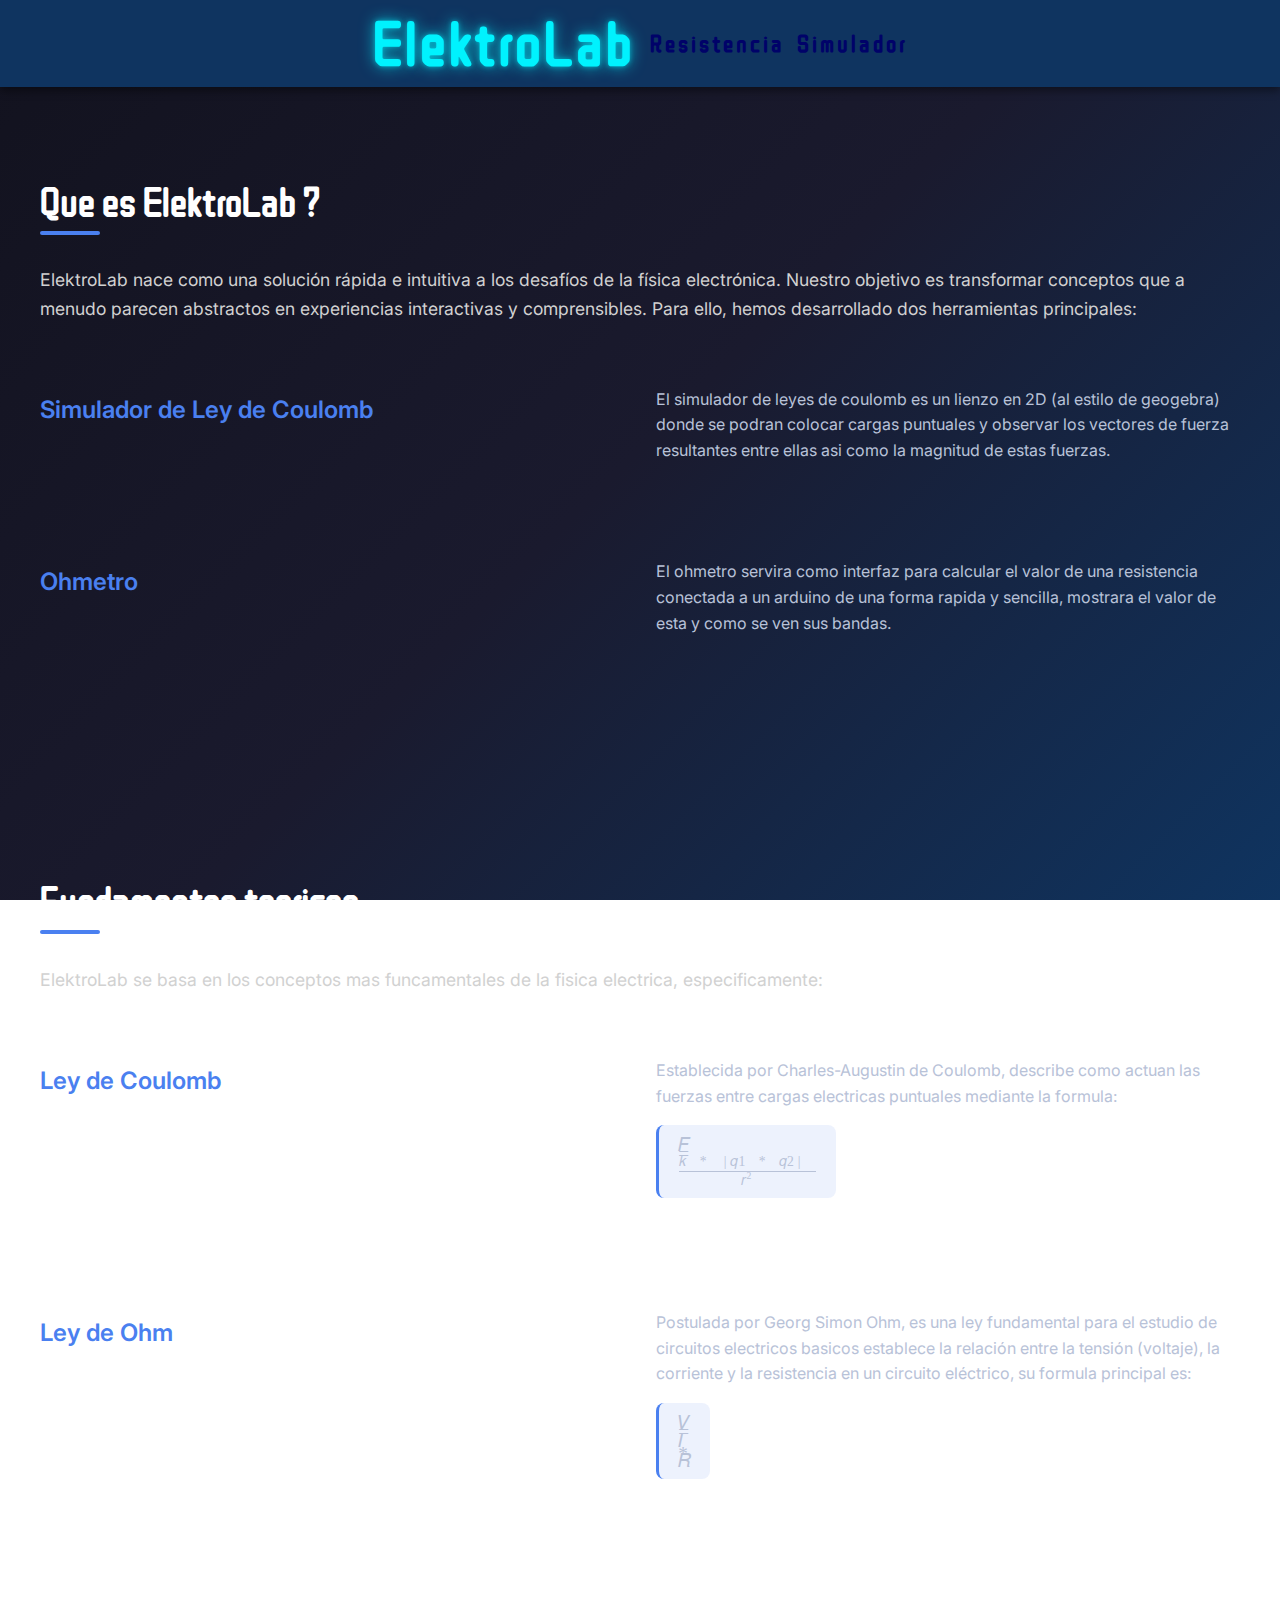
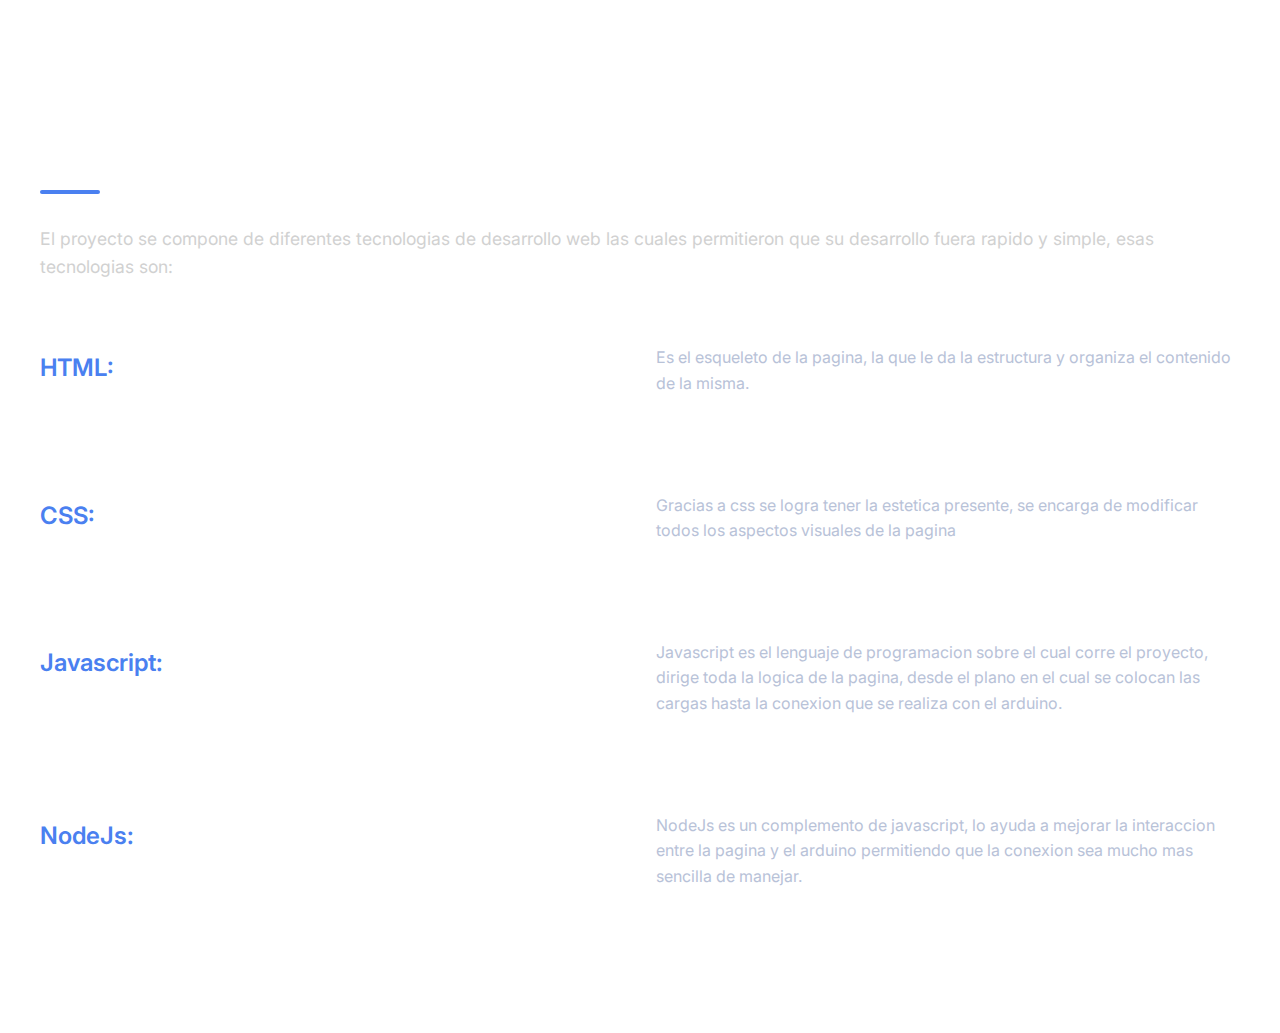
<file: src/index.html>
<!DOCTYPE html>
<html lang="en">
<head>
    <meta charset="UTF-8">
    <meta name="viewport" content="width=device-width, initial-scale=1.0">
    <link rel="preconnect" href="https://fonts.googleapis.com">
    <link rel="preconnect" href="https://fonts.gstatic.com" crossorigin>
    <link href="https://fonts.googleapis.com/css2?family=Inter:wght@100..900&family=WDXL+Lubrifont+TC&display=swap" rel="stylesheet">
    <link rel="stylesheet" href="css/styles.css">
    <link rel="stylesheet" href="https://use.fontawesome.com/releases/v5.12.1/css/all.css" crossorigin="anonymous">
    <title>ElektroLab</title>
</head>

<body>
    <header>
        <nav>
            <a href="/"><h2>ElektroLab</h2></a>
            <a href="/simulator"><h3>Resistencia</h3></a>
            <a href="/resistance"><h3>Simulador</h3></a></a>
        </nav>
    </header>
    <section>
        <h1>Que es ElektroLab ?</h1>
        <p>ElektroLab nace como una solución rápida e intuitiva a los desafíos de la física electrónica. 
            Nuestro objetivo es transformar conceptos que a menudo parecen abstractos en experiencias interactivas y comprensibles. 
            Para ello, hemos desarrollado dos herramientas principales:
        </p>
        <ul>
            <h3>Simulador de Ley de Coulomb</h3>
            <p>El simulador de leyes de coulomb es un lienzo en 2D (al estilo de geogebra) donde 
                se podran colocar cargas puntuales y observar los vectores de fuerza resultantes entre ellas
                asi como la magnitud de estas fuerzas.
            </p>
        </ul>
        <ul>
            <h3>Ohmetro</h3>
            <p>El ohmetro servira como interfaz para calcular el valor de una resistencia conectada 
                a un arduino de una forma rapida y sencilla, mostrara el valor de esta y como se ven sus bandas.
            </p>
        </ul>
        
    </section>

    <!--- fundamentos teoricos -->
    <section>
        <h2>Fundamentos teoricos</h2>
        <p>ElektroLab se basa en los conceptos mas funcamentales de la fisica electrica,
            especificamente: 
        </p>
        <ul>
            <h3>Ley de Coulomb</h3>
            <p>Establecida por Charles-Augustin de Coulomb, 
                describe como actuan las fuerzas entre cargas electricas puntuales
                mediante la formula: 
                <math xmlns="http://www.w3.org/1998/Math/MathML">
                    <mi>F</mi><mo>&#xA0;</mo>
                    <mo>=</mo><mo>&#xA0;</mo>
                    <mfrac><mrow><mi>k</mi><mo>&#xa0;</mo>
                    <mo>*</mo><mo>&#xa0;</mo>
                    <mo>|</mo><mi>q</mi><mn>1</mn>
                    <mo>&#xa0;</mo><mo>*</mo>
                    <mo>&#xa0;</mo><mi>q</mi><mn>2</mn>
                    <mo>|</mo><mo>&#xa0;</mo></mrow>
                    <mrow><msup><mi>r</mi><mn>2</mn>
                    </msup></mrow></mfrac>
                </math>
            </p>
        </ul>
        <ul>
            <h3>Ley de Ohm</h3>
            <p>Postulada por Georg Simon Ohm, es una ley fundamental para el estudio de circuitos
                electricos basicos establece la relación  entre la tensión (voltaje), 
                la corriente y la resistencia en un circuito eléctrico, su formula principal es: 
                <math xmlns="http://www.w3.org/1998/Math/MathML">
                    <mi>V</mi><mo>&#xA0;</mo>
                    <mo>=</mo><mo>&#xA0;</mo>
                    <mi>I</mi><mo>&#xA0;</mo>
                    <mo>*</mo><mo>&#xA0;</mo>
                    <mi>R</mi>
                    </math>
            </p>
        </ul>
    </section>
    <!---Componentes de elektrolab-->
    <section>
        <h2>Componentes de ElektroLab</h2>
        <p>El proyecto se compone de diferentes tecnologias de desarrollo web las cuales permitieron que su desarrollo fuera rapido y simple,
            esas tecnologias son: 
        </p>
        <ul>
            <h3>HTML:</h3>
            <p>Es el esqueleto de la pagina, la que le da la estructura y organiza el contenido de la misma.
            </p>
        </ul>
        <ul>
            <h3>CSS:</h3>
            <p>Gracias a css se logra tener la estetica presente, se encarga de modificar todos los aspectos visuales de la pagina</p>
        </ul>
        <ul>
            <h3>Javascript:</h3>
            <p>Javascript es el lenguaje de programacion sobre el cual corre el proyecto, dirige toda la logica de la pagina, desde
                el plano en el cual se colocan las cargas hasta la conexion que se realiza con el arduino.
            </p>
        </ul>
        <ul>
            <h3>NodeJs:</h3>
            <p>NodeJs es un complemento de javascript, lo ayuda a mejorar la interaccion entre la pagina y el arduino permitiendo que 
                la conexion sea mucho mas sencilla de manejar.
            </p>
        </ul>
    </section>


</body>
</html>
</file>
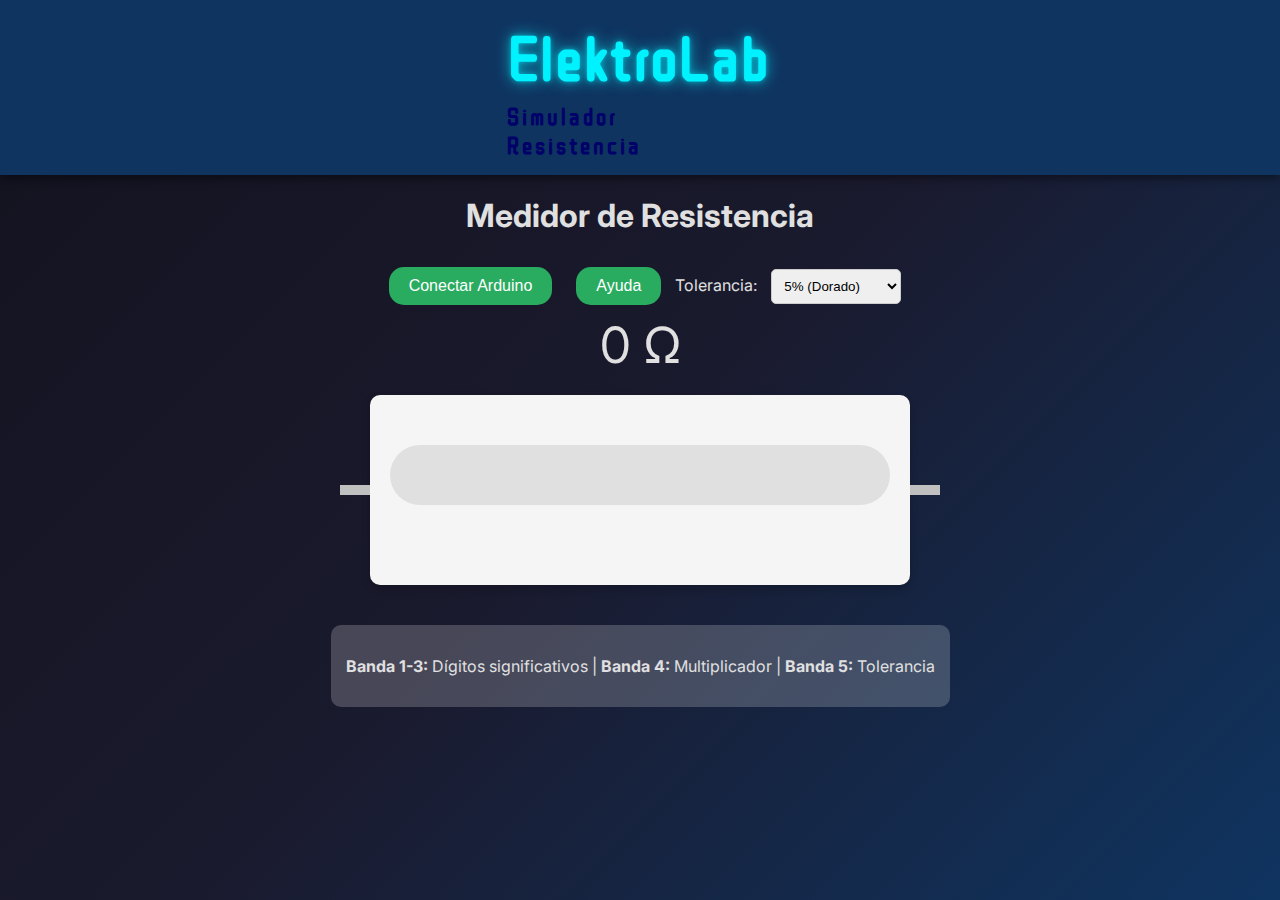
<file: src/pages/resistance.html>
<!DOCTYPE html>
<html>
<head>
    <meta charset="UTF-8">
    <meta name="viewport" content="width=device-width, initial-scale=1.0">
    <link rel="preconnect" href="https://fonts.googleapis.com">
    <link rel="preconnect" href="https://fonts.gstatic.com" crossorigin>
    <link href="https://fonts.googleapis.com/css2?family=Inter:wght@100..900&family=WDXL+Lubrifont+TC&display=swap" rel="stylesheet">
    <link rel="stylesheet" href="css/styles.css">
    <link rel="stylesheet" href="https://use.fontawesome.com/releases/v5.12.1/css/all.css" crossorigin="anonymous">
    <title>ElektroLab | Resistencia</title>
    <link rel="stylesheet" href="css/styles.css">
    <style>
        #resistencia-display {
            font-size: 50px;
            margin: 0 auto;
        }
        
        #resistencia-container {
            width: 500px;
            height: 150px;
            margin: 20px auto;
            position: relative;
            background-color: #f5f5f5;
            border-radius: 10px;
            padding: 20px;
            box-shadow: 0 4px 8px rgba(0,0,0,0.2);
        }
        
        #resistencia-body {
            width: 100%;
            height: 60px;
            background-color: #e0e0e0;
            border-radius: 30px;
            position: relative;
            margin-top: 30px;
        }
        
        .banda {
            position: absolute;
            height: 100%;
            width: 16px;
            top: 0;
        }
        
        #banda1 { left: 15%; }
        #banda2 { left: 30%; }
        #banda3 { left: 45%; }
        #banda4 { left: 60%; }
        #banda5 { left: 75%; }
        
        .terminal {
            position: absolute;
            width: 30px;
            height: 10px;
            background-color: #c0c0c0;
            top: 50%;
            transform: translateY(-50%);
        }
        
        #terminal-izq { left: -30px; }
        #terminal-der { right: -30px; }
        
        button {
            background-color: #29ab60;
            color: white;
            border: none;
            padding: 10px 20px;
            margin: 10px;
            border-radius: 15px;
            cursor: pointer;
            font-size: 16px;
            transition: background-color 0.3s;
        }
        
        button:hover {
            background-color: #0a833d;
        }
        
        select {
            padding: 8px;
            border-radius: 5px;
            margin-left: 10px;
            border: 1px solid #ccc;
        }
        
        .controls {
            margin-bottom: 20px;
            margin: 0 auto;
        }
        
        .info-box {
            background-color: rgba(255, 255, 255, 0.2);
            padding: 15px;
            border-radius: 10px;
            margin-top: 20px;
            max-width: 600px;
            margin-left: auto;
            margin-right: auto;
        }
        h1 {
          text-align: center;
        }
    </style>
</head>
<body>
  <header>
      <nav>
          <a href="/"><h2>ElektroLab</h2></a>
          <a href="/simulator"><h3>Simulador</h3></a>
          <a href="/resistance"><h3>Resistencia</h3></a></a>
      </nav>
  </header>
    <h1>Medidor de Resistencia</h1>
        
    <div class="controls">
        <button id="conectar-btn">Conectar Arduino</button>
        <button id="ayuda-btn">Ayuda</button>
        <label for="tolerancia-select">Tolerancia:</label>
        <select id="tolerancia-select">
            <option value="1">1% (Marrón)</option>
            <option value="2">2% (Rojo)</option>
            <option value="0.5">0.5% (Verde)</option>
            <option value="0.25">0.25% (Azul)</option>
            <option value="0.1">0.1% (Violeta)</option>
            <option value="5" selected>5% (Dorado)</option>
            <option value="10">10% (Plateado)</option>
        </select>
    </div>
    
    <div id="resistencia-display">0 Ω</div>
    
    <div id="resistencia-container">
        <div id="terminal-izq" class="terminal"></div>
        <div id="resistencia-body">
            <div id="banda1" class="banda"></div>
            <div id="banda2" class="banda"></div>
            <div id="banda3" class="banda"></div>
            <div id="banda4" class="banda"></div>
            <div id="banda5" class="banda"></div>
        </div>
        <div id="terminal-der" class="terminal"></div>
    </div>
    
    <div class="info-box">
        <p><strong>Banda 1-3:</strong> Dígitos significativos | <strong>Banda 4:</strong> Multiplicador | <strong>Banda 5:</strong> Tolerancia</p>
    </div>
    
    <script src="js/resistance.js"></script>
</body>
</html>
</file>
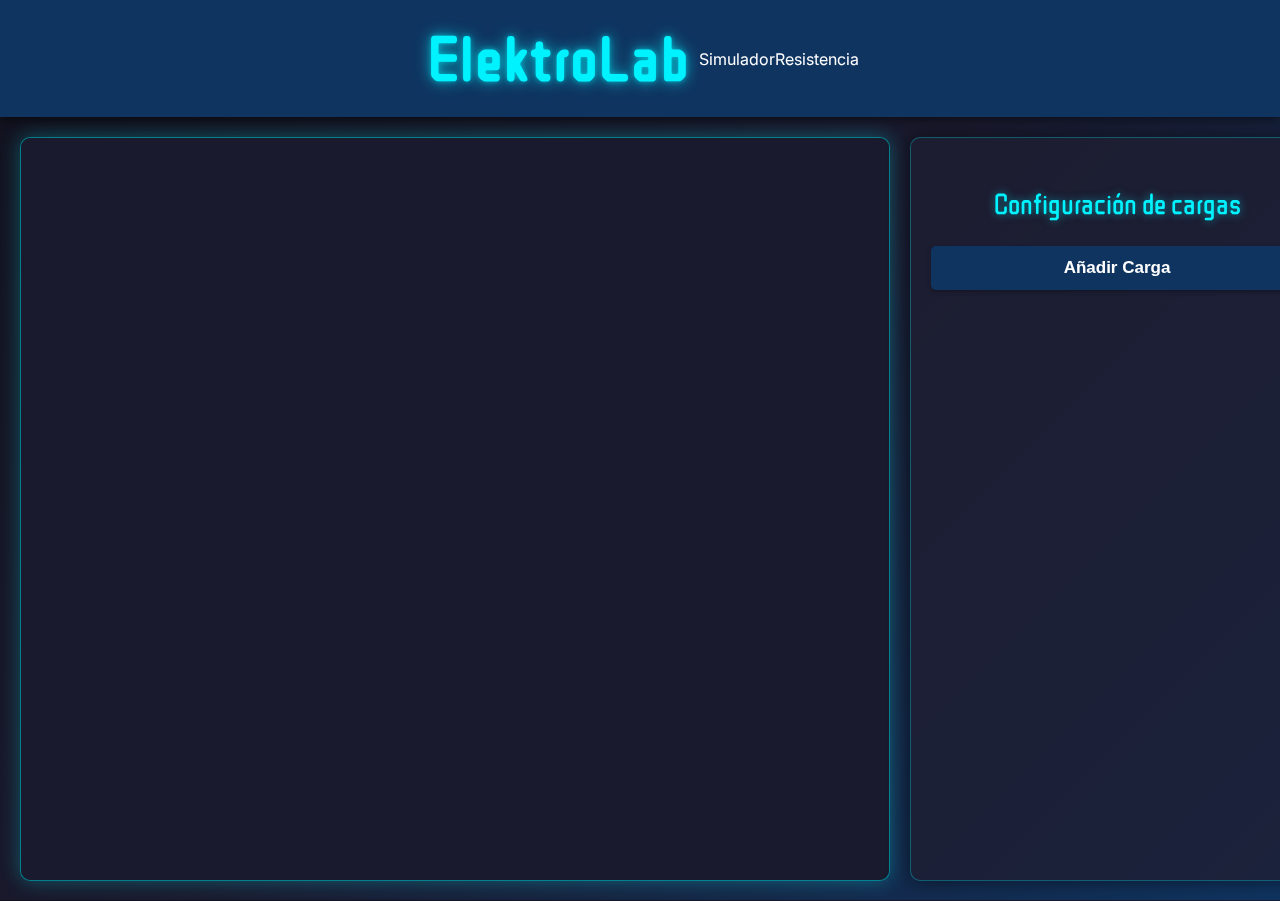
<file: src/pages/simulator.html>
<!DOCTYPE html>
<html lang="es">
<head>
    <meta charset="UTF-8">
    <meta name="viewport" content="width=device-width, initial-scale=1.0">
    <link rel="preconnect" href="https://fonts.googleapis.com">
    <link rel="preconnect" href="https://fonts.gstatic.com" crossorigin>
    <link href="https://fonts.googleapis.com/css2?family=Inter:wght@100..900&family=WDXL+Lubrifont+TC&display=swap" rel="stylesheet">
    <link rel="stylesheet" href="css/styles.css">
    <link rel="stylesheet" href="https://use.fontawesome.com/releases/v5.12.1/css/all.css" crossorigin="anonymous">
    <title>ElektroLab | Simulador</title>
</head>
<header>
    <a href="/"><h2 style="font-family: 'WDXL Lubrifont TC';">ElektroLab</h2></a>
    <a href="/simulator">Simulador</a>
    <a href="/resistance">Resistencia</a>
</header>
<body>
    <div class="main-container">
        <div class="canvas-container"> 
            <div id="info">
                <span class="info-span">Texto</span>
            </div>
            <canvas id="physicsCanvas"></canvas>
        </div>
        <div class="panel-container"> 
            
            <p style="text-align: center; font-family: 'WDXL Lubrifont TC';">Configuración de cargas</p>
                <button id="addChargeBtn" class="charge-btn">Añadir Carga</button>
                <div id="chargesContainer">
                    <!-- Aquí se agregarán las cargas dinámicamente -->
                </div>
        </div>
    </div>

    <script src="js/script.js"></script>
</body>
</html>
</file>
<file: src/css/styles.css>
/* Paleta de Colores Sugerida:
   - Azul Oscuro/Negro (Fondo, elementos principales): #1a1a2e
   - Azul Eléctrico (Acentos, interactividad): #0f3460 o #00f2fe
   - Gris Cálido (Texto, paneles secundarios): #e0e0e0, #adadad
   - Rojo/Naranja (Alerta, eliminar - si es necesario): #ff4d4d (el que ya tienes)
*/

body {
    font-family: 'Inter', sans-serif; /* Fuente moderna y legible para el cuerpo */
    margin: 0;
    padding: 0;
    height: 100vh;
    display: flex;
    flex-direction: column;
    /* Degradado de fondo con tonos oscuros y tecnológicos */
    background: linear-gradient(135deg, #12121e 0%, #1a1a2e 50%, #0f3460 100%);
    background-attachment: fixed;
    color: #e0e0e0; /* Color de texto claro para buen contraste */
    overflow-x: hidden; /* Evita barras de desplazamiento innecesarias en el body */
}

header {
    display: flex;
    background-color: #0f3460; /* Un azul más oscuro que el fondo para el header */
    color: white;
    /*padding: 5px; /* Más padding para un diseño más espacioso */
    align-items: center;
    justify-content: center;
    box-shadow: 0 4px 8px rgba(0, 0, 0, 0.4); /* Sombra sutil para profundidad */
    z-index: 10; /* Asegura que el header esté por encima de otros elementos */
}

nav {
    display: flex;
    flex-direction: row;
    align-items: center;
    justify-content: center;
    width: 100%;
}

header h2 {
    font-family: 'WDXL Lubrifont TC', sans-serif;
    font-size: 3.8em; /* Aún más grande para destacar */
    margin: 0.5rem;
    letter-spacing: 3px; /* Más espacio entre letras */
    text-shadow: 0 0 15px rgba(0, 242, 254, 0.7), 0 0 5px rgba(0, 242, 254, 0.5); /* Efecto de resplandor (glow) azul */
    color: #00f2fe; /* Azul eléctrico para el texto del título */
    transition: all 0.4s ease-in-out; /* Transición para todos los cambios */
}

header a h3 {
    font-family: 'WDXL Lubrifont TC', sans-serif;
    font-size: 1.5em; /* Aún más grande para destacar */
    letter-spacing: 3px; /* Más espacio entre letras */
    color: #000269; /* Azul eléctrico para el texto del título */
    transition: all 0.4s ease-in-out; /* Transición para todos los cambios */
    margin: 0 0.4rem; /* Espacio entre los enlaces */
}

header h2:hover {
    color: #ffffff; /* Blanco puro al pasar el ratón */
    text-shadow: 0 0 20px rgba(255, 255, 255, 0.9), 0 0 10px rgba(255, 255, 255, 0.7); /* Resplandor blanco más intenso */
    transform: scale(1.02); /* Ligeramente más grande al pasar el ratón */
}

/* Estilos generales para las secciones */
section {
    max-width: 1200px;
    margin: 0 auto;
    padding: 4rem 2rem;
    scroll-margin-top: 80px; /* Para compensar el header fijo */
}

section h1, section h2 {
    font-family: 'WDXL Lubrifont TC', sans-serif;
    color: #fff;
    font-size: 2.5rem;
    margin-bottom: 1.5rem;
    position: relative;
    display: inline-block;
}

section h1::after, section h2::after {
    content: '';
    position: absolute;
    bottom: -10px;
    left: 0;
    width: 60px;
    height: 4px;
    background: #4a80f0;
    border-radius: 2px;
}

section p {
    color: #d1d1d1;
    font-size: 1.1rem;
    line-height: 1.6;
    margin-bottom: 2rem;
}

/* Estilos para las listas de características */
section ul {
    list-style: none;
    padding: 0;
    display: grid;
    grid-template-columns: repeat(auto-fit, minmax(300px, 1fr));
    gap: 2rem;
    margin: 3rem 0;
}

section ul li {
    background: rgba(26, 26, 46, 0.7);
    border-radius: 12px;
    padding: 2rem;
    transition: transform 0.3s ease, box-shadow 0.3s ease;
    border: 1px solid rgba(255, 255, 255, 0.1);
}

section ul li:hover {
    transform: translateY(-5px);
    box-shadow: 0 10px 20px rgba(0, 0, 0, 0.2);
    background: rgba(26, 26, 46, 0.9);
}

section ul h3 {
    color: #4a80f0;
    font-size: 1.5rem;
    margin-bottom: 1rem;
    font-family: 'Inter', sans-serif;
    font-weight: 600;
}

section ul p {
    color: #b8c2d8;
    font-size: 1rem;
}

/* Estilos para las fórmulas matemáticas */
math {
    display: inline-block;
    margin: 1rem 0;
    padding: 0.8rem 1.2rem;
    background: rgba(74, 128, 240, 0.1);
    border-radius: 8px;
    border-left: 3px solid #4a80f0;
    font-size: 1.2rem;
}





.main-container {
    display: flex;
    flex: 1;
    height: calc(100vh - 80px); /* Ajusta la altura restando la altura del header + padding */
    gap: 20px; /* Espacio entre el canvas y el panel */
    padding: 20px; /* Padding para el main-container */
    box-sizing: border-box; /* Incluye padding en el cálculo del ancho/alto */
}

.canvas-container {
    flex: 0 0 70%;
    background-color: rgba(10, 10, 20, 0.7); /* Fondo semi-transparente oscuro para el canvas */
    border-radius: 10px; /* Bordes redondeados */
    overflow: hidden; /* Asegura que el canvas no se salga de los bordes redondeados */
    box-shadow: inset 0 0 15px rgba(0, 242, 254, 0.2), 0 0 20px rgba(0, 242, 254, 0.3); /* Sombra interior y exterior con resplandor azul */
    border: 1px solid rgba(0, 242, 254, 0.5); /* Borde sutil azul */
}

.panel-container {
    flex: 0 0 30%;
    padding: 20px;
    background-color: rgba(30, 30, 50, 0.8); /* Fondo oscuro semi-transparente */
    overflow-y: auto;
    border-radius: 10px; /* Bordes redondeados */
    box-shadow: 0 0 20px rgba(0, 0, 0, 0.5); /* Sombra para el panel */
    border: 1px solid rgba(0, 242, 254, 0.3); /* Borde sutil azul */
}

#physicsCanvas {
    width: 100%;
    height: 100%;
    display: block;
    background-color: #1a1a2e; /* Color de fondo del canvas (si se necesita, aunque el contenedor ya tiene) */
    border-radius: 10px; /* Asegura que el canvas también tenga bordes redondeados */
}

/* Estilos para los títulos dentro del panel */
.panel-container p {
    text-align: center;
    font-family: 'WDXL Lubrifont TC', sans-serif;
    font-size: 1.8em;
    color: #00f2fe; /* Color azul eléctrico */
    margin-bottom: 25px;
    text-shadow: 0 0 8px rgba(0, 242, 254, 0.5); /* Resplandor sutil */
}


.charge-btn {
    background-color: #0f3460; /* Un azul más profundo para el botón */
    color: white;
    padding: 12px 20px; /* Más padding para un botón más grande */
    border: none;
    border-radius: 5px; /* Bordes ligeramente más redondeados */
    cursor: pointer;
    font-size: 17px;
    font-weight: bold;
    margin-bottom: 25px;
    transition: background-color 0.3s ease, transform 0.2s ease, box-shadow 0.3s ease;
    width: 100%; /* Botón de ancho completo */
    box-shadow: 0 2px 5px rgba(0, 0, 0, 0.3);
}

.charge-btn:hover {
    background-color: #00f2fe; /* Azul eléctrico al pasar el ratón */
    transform: translateY(-2px); /* Pequeño efecto de elevación */
    box-shadow: 0 4px 10px rgba(0, 242, 254, 0.5); /* Sombra con resplandor */
}

.charge-btn:active {
    transform: translateY(0); /* Vuelve a la posición normal al hacer clic */
    box-shadow: 0 1px 3px rgba(0, 0, 0, 0.3);
}

.carga-div {
    background-color: rgba(40, 40, 60, 0.7); /* Fondo un poco más claro y semi-transparente */
    border: 1px solid rgba(0, 242, 254, 0.2); /* Borde sutil */
    border-radius: 8px; /* Bordes redondeados */
    padding: 15px;
    margin-bottom: 18px;
    box-shadow: 0 2px 8px rgba(0, 0, 0, 0.4); /* Sombra más pronunciada */
    color: #e0e0e0; /* Color de texto para los elementos de la carga */
    overflow: hidden; /* Para contener los floats */
}

.carga-div label {
    display: block;
    margin-bottom: 8px;
    font-weight: bold;
    color: #adadad; /* Gris más oscuro para las etiquetas */
    font-size: 0.95em;
}

.carga-div input[type="number"],
.carga-div input[type="text"] {
    width: 100%;
    padding: 10px; /* Más padding */
    margin-bottom: 15px;
    background-color: rgba(50, 50, 70, 0.9); /* Fondo más oscuro para los inputs */
    border: 1px solid #0f3460; /* Borde con color de acento */
    border-radius: 4px;
    box-sizing: border-box;
    color: #ffffff; /* Texto blanco en los inputs */
    font-size: 1em;
    transition: border-color 0.3s ease, box-shadow 0.3s ease;
}

.carga-div input[type="number"]:focus,
.carga-div input[type="text"]:focus {
    border-color: #00f2fe; /* Borde azul eléctrico al enfocar */
    box-shadow: 0 0 8px rgba(0, 242, 254, 0.5); /* Resplandor al enfocar */
    outline: none; /* Elimina el contorno por defecto del navegador */
}

.carga-div button {
    background-color: #e74c3c; /* Rojo más vibrante */
    color: white;
    padding: 10px 15px;
    border: none;
    border-radius: 4px;
    cursor: pointer;
    font-size: 14px;
    float: none; /* Elimina float para control de diseño */
    display: block; /* Ocupa su propia línea */
    margin: 15px auto 0 auto; /* Centra el botón */
    transition: background-color 0.3s ease, transform 0.2s ease;
}

.carga-div button:hover {
    background-color: #c0392b; /* Rojo más oscuro al pasar el ratón */
    transform: translateY(-1px);
}

.carga-div i.fa-minus,
.carga-div i.fa-plus {
    float: right;
    cursor: pointer;
    color: #00f2fe; /* Color azul eléctrico para los iconos de minimizar/maximizar */
    font-size: 1.2em;
    transition: color 0.3s ease, transform 0.2s ease;
}

.carga-div i.fa-minus:hover,
.carga-div i.fa-plus:hover {
    color: #ffffff; /* Blanco al pasar el ratón */
    transform: scale(1.1);
}

.carga-header {
    display: flex;
    justify-content: space-between;
    align-items: center;
    padding: 8px; /* Más padding */
    background-color: rgba(30, 30, 50, 0.9); /* Fondo oscuro para el header de la carga */
    border-radius: 5px;
    cursor: pointer;
    margin-bottom: 10px; /* Espacio debajo del header */
    transition: background-color 0.3s ease;
    border-bottom: 1px solid rgba(0, 242, 254, 0.1); /* Línea sutil */
}

.carga-header span {
    font-weight: bold;
    color: #00f2fe; /* Texto del encabezado azul eléctrico */
}

.carga-header:hover {
    background-color: rgba(50, 50, 70, 0.9); /* Ligeramente más claro al pasar el ratón */
}

.minimizar {
    cursor: pointer;
    padding: 5px;
}

.carga-content {
    padding: 10px 0; /* Ajusta el padding interno */
    transition: all 0.4s ease-in-out; /* Transición para el colapsado/expandido */
}

.carga-minimizada .carga-content {
    max-height: 0; /* Colapsa el contenido */
    padding-top: 0;
    padding-bottom: 0;
    overflow: hidden;
    opacity: 0;
}

#info {
    margin-top: 10px;
    margin-left: 10px;
    max-width: 50%;
    /* display: none; */ /* El JS lo controlará */
    justify-content: center;
    flex-direction: column;
    align-items: center;
    border-radius: 8px; /* Bordes redondeados */
    max-height: 50%;
    padding: 20px 25px; /* Más padding */
    background-color: rgba(10, 10, 20, 0.85); /* Fondo muy oscuro y semi-transparente */
    position: absolute;
    top: 20px; /* Separado del borde superior */
    left: 20px; /* Separado del borde izquierdo */
    color: #00f2fe; /* Color principal de texto para la información */
    box-shadow: 0 0 25px rgba(0, 242, 254, 0.4), inset 0 0 10px rgba(0, 242, 254, 0.2); /* Sombra con resplandor */
    border: 1px solid rgba(0, 242, 254, 0.5); /* Borde sutil */
    font-size: 1.1em;
    backdrop-filter: blur(5px); /* Efecto de desenfoque para que se vea más moderno */
    -webkit-backdrop-filter: blur(5px); /* Soporte para Safari */
}

.info-span {
    padding: 5px 0; /* Más espacio vertical entre los spans */
    font-size: 1em; /* Ajusta el tamaño de fuente si es necesario */
    font-weight: normal; /* Normaliza el peso de la fuente, el bold solo en etiquetas */
    text-align: center;
    width: 100%;
    color: #adadad; /* Gris para el texto de información general */
}

.info-span:first-child {
    font-size: 1.1em;
    font-weight: bold;
    color: #00f2fe; /* Destaca el título "Carga evaluada" */
    margin-bottom: 10px;
    border-bottom: 1px solid rgba(0, 242, 254, 0.2);
    padding-bottom: 10px;
}

/* Mejoras para el sistema de coordenadas */
/* Asegúrate de que los colores de gridlines y axes en JS CoordinateSystem
   sean coherentes con la nueva paleta (ej. '#adadad' para líneas menores,
   '#00f2fe' para las principales o ejes) */

/* Si tienes la posibilidad de modificar el JS, considera estos ajustes en CoordinateSystem settings: */
/*
this.settings = {
    gridLines: {
        major: {
            spacing: 1,
            color: 'rgba(0, 242, 254, 0.3)', // Azul claro para líneas principales
            width: 0.8,
        },
        minor: {
            spacing: 0.25,
            color: 'rgba(0, 242, 254, 0.1)', // Azul muy sutil para líneas menores
            width: 0.4,
        },
    },
    backgroundColor: 'transparent', // Ya que el canvas-container tiene fondo, el canvas puede ser transparente
    axes: {
        color: '#00f2fe', // Azul eléctrico para los ejes
        width: 2.5,
        labelColor: '#adadad', // Gris para las etiquetas de los ejes
    },
    border: {
        color: 'transparent', // El border ya lo manejará el canvas-container
        width: 0,
    },
};
*/

a {
    text-decoration: none;
    color: #fff;
}
</file>
<file: src/pages/css/styles.css>
/* Paleta de Colores Sugerida:
   - Azul Oscuro/Negro (Fondo, elementos principales): #1a1a2e
   - Azul Eléctrico (Acentos, interactividad): #0f3460 o #00f2fe
   - Gris Cálido (Texto, paneles secundarios): #e0e0e0, #adadad
   - Rojo/Naranja (Alerta, eliminar - si es necesario): #ff4d4d (el que ya tienes)
*/

body {
    font-family: 'Inter', sans-serif; /* Fuente moderna y legible para el cuerpo */
    margin: 0;
    padding: 0;
    height: 100vh;
    display: flex;
    flex-direction: column;
    /* Degradado de fondo con tonos oscuros y tecnológicos */
    background: linear-gradient(135deg, #12121e 0%, #1a1a2e 50%, #0f3460 100%);
    color: #e0e0e0; /* Color de texto claro para buen contraste */
    overflow: hidden; /* Evita barras de desplazamiento innecesarias en el body */
}

header {
    display: flex;
    background-color: #0f3460; /* Un azul más oscuro que el fondo para el header */
    color: white;
    padding: 15px 20px; /* Más padding para un diseño más espacioso */
    align-items: center;
    justify-content: center;
    box-shadow: 0 4px 8px rgba(0, 0, 0, 0.4); /* Sombra sutil para profundidad */
    z-index: 10; /* Asegura que el header esté por encima de otros elementos */
}

header h2 {
    font-family: 'WDXL Lubrifont TC', sans-serif;
    font-size: 3.8em; /* Aún más grande para destacar */
    margin: 0.5rem;
    letter-spacing: 3px; /* Más espacio entre letras */
    text-shadow: 0 0 15px rgba(0, 242, 254, 0.7), 0 0 5px rgba(0, 242, 254, 0.5); /* Efecto de resplandor (glow) azul */
    color: #00f2fe; /* Azul eléctrico para el texto del título */
    transition: all 0.4s ease-in-out; /* Transición para todos los cambios */
}

header a h3 {
    font-family: 'WDXL Lubrifont TC', sans-serif;
    font-size: 1.5em; /* Aún más grande para destacar */
    letter-spacing: 3px; /* Más espacio entre letras */
    color: #000269; /* Azul eléctrico para el texto del título */
    transition: all 0.4s ease-in-out; /* Transición para todos los cambios */
    margin: 0 0.4rem; /* Espacio entre los enlaces */
}

header h2:hover {
    color: #ffffff; /* Blanco puro al pasar el ratón */
    text-shadow: 0 0 20px rgba(255, 255, 255, 0.9), 0 0 10px rgba(255, 255, 255, 0.7); /* Resplandor blanco más intenso */
    transform: scale(1.02); /* Ligeramente más grande al pasar el ratón */
}

.main-container {
    display: flex;
    flex: 1;
    height: calc(100vh - 80px); /* Ajusta la altura restando la altura del header + padding */
    gap: 20px; /* Espacio entre el canvas y el panel */
    padding: 20px; /* Padding para el main-container */
    box-sizing: border-box; /* Incluye padding en el cálculo del ancho/alto */
}

.canvas-container {
    flex: 0 0 70%;
    background-color: rgba(10, 10, 20, 0.7); /* Fondo semi-transparente oscuro para el canvas */
    border-radius: 10px; /* Bordes redondeados */
    overflow: hidden; /* Asegura que el canvas no se salga de los bordes redondeados */
    box-shadow: inset 0 0 15px rgba(0, 242, 254, 0.2), 0 0 20px rgba(0, 242, 254, 0.3); /* Sombra interior y exterior con resplandor azul */
    border: 1px solid rgba(0, 242, 254, 0.5); /* Borde sutil azul */
}

.panel-container {
    flex: 0 0 30%;
    padding: 20px;
    background-color: rgba(30, 30, 50, 0.8); /* Fondo oscuro semi-transparente */
    overflow-y: auto;
    border-radius: 10px; /* Bordes redondeados */
    box-shadow: 0 0 20px rgba(0, 0, 0, 0.5); /* Sombra para el panel */
    border: 1px solid rgba(0, 242, 254, 0.3); /* Borde sutil azul */
}

#physicsCanvas {
    width: 100%;
    height: 100%;
    display: block;
    background-color: #1a1a2e; /* Color de fondo del canvas (si se necesita, aunque el contenedor ya tiene) */
    border-radius: 10px; /* Asegura que el canvas también tenga bordes redondeados */
}

/* Estilos para los títulos dentro del panel */
.panel-container p {
    text-align: center;
    font-family: 'WDXL Lubrifont TC', sans-serif;
    font-size: 1.8em;
    color: #00f2fe; /* Color azul eléctrico */
    margin-bottom: 25px;
    text-shadow: 0 0 8px rgba(0, 242, 254, 0.5); /* Resplandor sutil */
}


.charge-btn {
    background-color: #0f3460; /* Un azul más profundo para el botón */
    color: white;
    padding: 12px 20px; /* Más padding para un botón más grande */
    border: none;
    border-radius: 5px; /* Bordes ligeramente más redondeados */
    cursor: pointer;
    font-size: 17px;
    font-weight: bold;
    margin-bottom: 25px;
    transition: background-color 0.3s ease, transform 0.2s ease, box-shadow 0.3s ease;
    width: 100%; /* Botón de ancho completo */
    box-shadow: 0 2px 5px rgba(0, 0, 0, 0.3);
}

.charge-btn:hover {
    background-color: #00f2fe; /* Azul eléctrico al pasar el ratón */
    transform: translateY(-2px); /* Pequeño efecto de elevación */
    box-shadow: 0 4px 10px rgba(0, 242, 254, 0.5); /* Sombra con resplandor */
}

.charge-btn:active {
    transform: translateY(0); /* Vuelve a la posición normal al hacer clic */
    box-shadow: 0 1px 3px rgba(0, 0, 0, 0.3);
}

.carga-div {
    background-color: rgba(40, 40, 60, 0.7); /* Fondo un poco más claro y semi-transparente */
    border: 1px solid rgba(0, 242, 254, 0.2); /* Borde sutil */
    border-radius: 8px; /* Bordes redondeados */
    padding: 15px;
    margin-bottom: 18px;
    box-shadow: 0 2px 8px rgba(0, 0, 0, 0.4); /* Sombra más pronunciada */
    color: #e0e0e0; /* Color de texto para los elementos de la carga */
    overflow: hidden; /* Para contener los floats */
}

.carga-div label {
    display: block;
    margin-bottom: 8px;
    font-weight: bold;
    color: #adadad; /* Gris más oscuro para las etiquetas */
    font-size: 0.95em;
}

.carga-div input[type="number"],
.carga-div input[type="text"] {
    width: 100%;
    padding: 10px; /* Más padding */
    margin-bottom: 15px;
    background-color: rgba(50, 50, 70, 0.9); /* Fondo más oscuro para los inputs */
    border: 1px solid #0f3460; /* Borde con color de acento */
    border-radius: 4px;
    box-sizing: border-box;
    color: #ffffff; /* Texto blanco en los inputs */
    font-size: 1em;
    transition: border-color 0.3s ease, box-shadow 0.3s ease;
}

.carga-div input[type="number"]:focus,
.carga-div input[type="text"]:focus {
    border-color: #00f2fe; /* Borde azul eléctrico al enfocar */
    box-shadow: 0 0 8px rgba(0, 242, 254, 0.5); /* Resplandor al enfocar */
    outline: none; /* Elimina el contorno por defecto del navegador */
}

.carga-div button {
    background-color: #e74c3c; /* Rojo más vibrante */
    color: white;
    padding: 10px 15px;
    border: none;
    border-radius: 4px;
    cursor: pointer;
    font-size: 14px;
    float: none; /* Elimina float para control de diseño */
    display: block; /* Ocupa su propia línea */
    margin: 15px auto 0 auto; /* Centra el botón */
    transition: background-color 0.3s ease, transform 0.2s ease;
}

.carga-div button:hover {
    background-color: #c0392b; /* Rojo más oscuro al pasar el ratón */
    transform: translateY(-1px);
}

.carga-div i.fa-minus,
.carga-div i.fa-plus {
    float: right;
    cursor: pointer;
    color: #00f2fe; /* Color azul eléctrico para los iconos de minimizar/maximizar */
    font-size: 1.2em;
    transition: color 0.3s ease, transform 0.2s ease;
}

.carga-div i.fa-minus:hover,
.carga-div i.fa-plus:hover {
    color: #ffffff; /* Blanco al pasar el ratón */
    transform: scale(1.1);
}

.carga-header {
    display: flex;
    justify-content: space-between;
    align-items: center;
    padding: 8px; /* Más padding */
    background-color: rgba(30, 30, 50, 0.9); /* Fondo oscuro para el header de la carga */
    border-radius: 5px;
    cursor: pointer;
    margin-bottom: 10px; /* Espacio debajo del header */
    transition: background-color 0.3s ease;
    border-bottom: 1px solid rgba(0, 242, 254, 0.1); /* Línea sutil */
}

.carga-header span {
    font-weight: bold;
    color: #00f2fe; /* Texto del encabezado azul eléctrico */
}

.carga-header:hover {
    background-color: rgba(50, 50, 70, 0.9); /* Ligeramente más claro al pasar el ratón */
}

.minimizar {
    cursor: pointer;
    padding: 5px;
}

.carga-content {
    padding: 10px 0; /* Ajusta el padding interno */
    transition: all 0.4s ease-in-out; /* Transición para el colapsado/expandido */
}

.carga-minimizada .carga-content {
    max-height: 0; /* Colapsa el contenido */
    padding-top: 0;
    padding-bottom: 0;
    overflow: hidden;
    opacity: 0;
}

#info {
    margin-top: 10px;
    margin-left: 10px;
    max-width: 50%;
    /* display: none; */ /* El JS lo controlará */
    justify-content: center;
    flex-direction: column;
    align-items: center;
    border-radius: 8px; /* Bordes redondeados */
    max-height: 50%;
    padding: 20px 25px; /* Más padding */
    background-color: rgba(10, 10, 20, 0.85); /* Fondo muy oscuro y semi-transparente */
    position: absolute;
    top: 20px; /* Separado del borde superior */
    left: 20px; /* Separado del borde izquierdo */
    color: #00f2fe; /* Color principal de texto para la información */
    box-shadow: 0 0 25px rgba(0, 242, 254, 0.4), inset 0 0 10px rgba(0, 242, 254, 0.2); /* Sombra con resplandor */
    border: 1px solid rgba(0, 242, 254, 0.5); /* Borde sutil */
    font-size: 1.1em;
    backdrop-filter: blur(5px); /* Efecto de desenfoque para que se vea más moderno */
    -webkit-backdrop-filter: blur(5px); /* Soporte para Safari */
}

.info-span {
    padding: 5px 0; /* Más espacio vertical entre los spans */
    font-size: 1em; /* Ajusta el tamaño de fuente si es necesario */
    font-weight: normal; /* Normaliza el peso de la fuente, el bold solo en etiquetas */
    text-align: center;
    width: 100%;
    color: #adadad; /* Gris para el texto de información general */
}

.info-span:first-child {
    font-size: 1.1em;
    font-weight: bold;
    color: #00f2fe; /* Destaca el título "Carga evaluada" */
    margin-bottom: 10px;
    border-bottom: 1px solid rgba(0, 242, 254, 0.2);
    padding-bottom: 10px;
}

/* Mejoras para el sistema de coordenadas */
/* Asegúrate de que los colores de gridlines y axes en JS CoordinateSystem
   sean coherentes con la nueva paleta (ej. '#adadad' para líneas menores,
   '#00f2fe' para las principales o ejes) */

/* Si tienes la posibilidad de modificar el JS, considera estos ajustes en CoordinateSystem settings: */
/*
this.settings = {
    gridLines: {
        major: {
            spacing: 1,
            color: 'rgba(0, 242, 254, 0.3)', // Azul claro para líneas principales
            width: 0.8,
        },
        minor: {
            spacing: 0.25,
            color: 'rgba(0, 242, 254, 0.1)', // Azul muy sutil para líneas menores
            width: 0.4,
        },
    },
    backgroundColor: 'transparent', // Ya que el canvas-container tiene fondo, el canvas puede ser transparente
    axes: {
        color: '#00f2fe', // Azul eléctrico para los ejes
        width: 2.5,
        labelColor: '#adadad', // Gris para las etiquetas de los ejes
    },
    border: {
        color: 'transparent', // El border ya lo manejará el canvas-container
        width: 0,
    },
};
*/

a {
    text-decoration: none;
    color: #fff;
}
</file>
